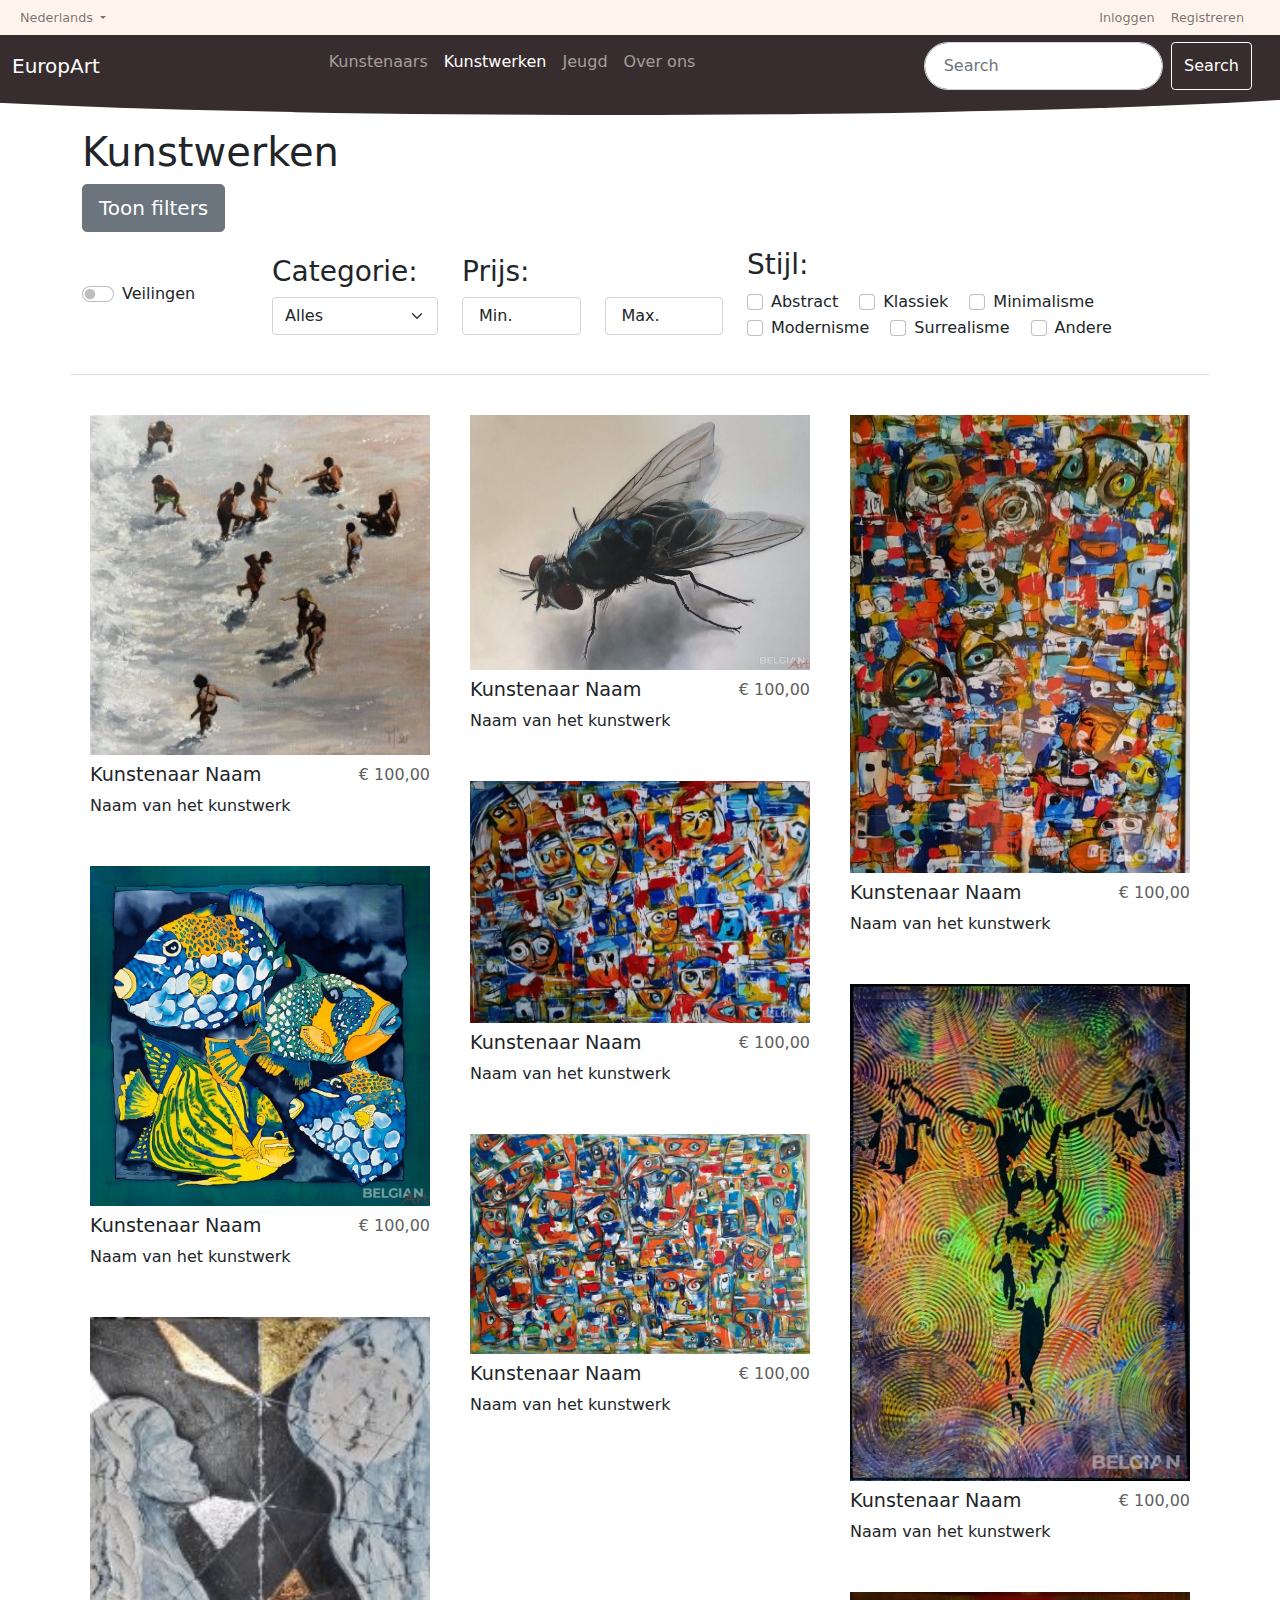
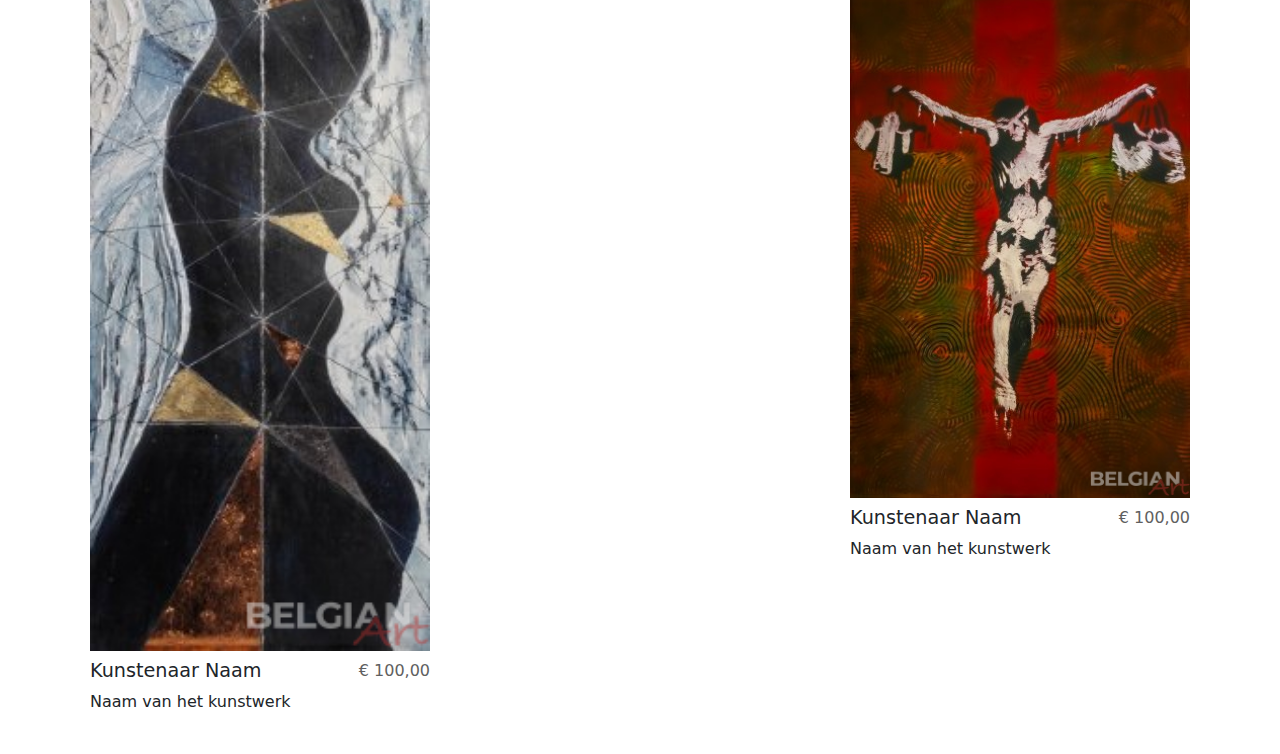
<file: mockupHtml/index.html>
<!DOCTYPE html>
<html lang="en">
<head>
    <meta charset="UTF-8">
    <meta name="viewport" content="width=device-width, initial-scale=1.0">
    <title>HoutKunst</title>
    <link rel="stylesheet" href="css/bootstrap.min.css">
    <link rel="stylesheet" href="css/mystyle.css">
</head>
<body>
    <div class="round-nav fixed-top"></div>
    <nav class="navbar navbar-first navbar-expand navbar-light fixed-top">
        <div class="container-fluid">
            <button class="navbar-toggler" type="button" data-bs-toggle="collapse" data-bs-target="#navbarScroll" aria-controls="navbarScroll" aria-expanded="false" aria-label="Toggle navigation">
                <span class="navbar-toggler-icon"></span>
              </button>
          <div class="collapse navbar-collapse" id="navbarTogglerDemo02">
            <ul class="navbar-nav justify-content-start flex-grow-1 pe-3"">
                <li class="nav-item dropdown">
                    <a class="nav-link dropdown-toggle" href="#" id="navbarScrollingDropdown" role="button" data-bs-toggle="dropdown" aria-expanded="false">
                      Nederlands
                    </a>
                    <ul class="dropdown-menu" aria-labelledby="navbarScrollingDropdown">
                        <li><a class="dropdown-item" href="#">English</a></li>
                    </ul>
                  </li>
            </ul>
            <ul class="navbar-nav justify-content-end flex-grow-1 pe-3"">
                <li class="nav-item">
                  <a class="nav-link" href="inloggen.html">Inloggen</a>
                </li>
                <li class="nav-item">
                  <a class="nav-link" href="registreren.html">Registreren</a>
                </li>
              </ul>
          </div>
        </div>
      </nav>
    <nav class="navbar navbar-second navbar-dark navbar-expand-lg fixed-top">
        <div class="container-fluid">
          <a class="navbar-brand" href="index.html">EuropArt</a>
          <button class="navbar-toggler" type="button" data-bs-toggle="offcanvas" data-bs-target="#offcanvasNavbar" aria-controls="offcanvasNavbar">
            <span class="navbar-toggler-icon"></span>
          </button>
          <div class="offcanvas offcanvas-end" tabindex="-1" id="offcanvasNavbar" aria-labelledby="offcanvasNavbarLabel">
            <div class="offcanvas-header">
              <h5 class="offcanvas-title" id="offcanvasNavbarLabel">EuropArt</h5>
              <button type="button" class="btn-close text-reset" data-bs-dismiss="offcanvas" aria-label="Close"></button>
            </div>
            <div class="offcanvas-body">
              <ul class="navbar-nav justify-content-center flex-grow-1 pe-3">
                <li class="nav-item">
                  <a class="nav-link" aria-current="page" href="kunstenaars.html">Kunstenaars</a>
                </li>
                <li class="nav-item">
                  <a class="nav-link active" href="index.html">Kunstwerken</a>
                </li>
                <li class="nav-item">
                    <a class="nav-link" href="#">Jeugd</a>
                </li>
                <li class="nav-item">
                    <a class="nav-link" href="#">Over ons</a>
                </li>
              </ul>
              <ul class="navbar-nav justify-content-end pe-3">
                <form class="d-flex">
                    <input class="form-control me-2" type="search" placeholder="Search" aria-label="Search">
                    <button class="btn btn-outline-white" type="submit">Search</button>
                  </form>
              </ul>
            </div>
          </div>
        </div>
      </nav>
      <div class="container-lg content">
        <h1>Kunstwerken</h1>
        <button type="button" class="btn btn-secondary btn-lg" data-bs-toggle="button" autocomplete="off">Toon filters</button>
        <div class="filters row show align-items-center">
            <div class="col-2">
                <div class="form-check form-switch">
                    <input class="form-check-input" type="checkbox" id="flexSwitchCheckDefault">
                    <label class="form-check-label" for="flexSwitchCheckDefault">Veilingen</label>
                </div>
            </div>
            <div class="col-2">
                <h3>Categorie:</h3>
                <select class="form-select" aria-label="Default select example">
                    <option selected>Alles</option>
                    <option value="1">Collage</option>
                    <option value="2">Fotografie</option>
                    <option value="3">Schilderijen</option>
                    <option value="4">Sculpturen</option>
                    <option value="5">Tekeningen</option>
                    <option value="6">Andere</option>
                  </select>
            </div>
            <div class="col-3">
                <h3>Prijs:</h3>
                <div class="row">
                    <div class="form-floating col-6">
                        <input type="number" class="form-control" id="floatingInput" placeholder="0">
                        <label for="floatingInput">Min.</label>
                    </div>
                    <div class="form-floating col-6">
                        <input type="number" class="form-control" id="floatingInput" placeholder="0">
                        <label for="floatingInput">Max.</label>
                    </div>
                </div>
            </div>
            <div class="col-5">
                <h3>Stijl:</h3>
                <div class="form-check form-check-inline">
                    <input class="form-check-input" type="checkbox" id="inlineCheckbox1" value="option1">
                    <label class="form-check-label" for="inlineCheckbox1">Abstract</label>
                </div>
                <div class="form-check form-check-inline">
                    <input class="form-check-input" type="checkbox" id="inlineCheckbox1" value="option1">
                    <label class="form-check-label" for="inlineCheckbox1">Klassiek</label>
                </div>
                <div class="form-check form-check-inline">
                    <input class="form-check-input" type="checkbox" id="inlineCheckbox1" value="option1">
                    <label class="form-check-label" for="inlineCheckbox1">Minimalisme</label>
                </div>
                <div class="form-check form-check-inline">
                    <input class="form-check-input" type="checkbox" id="inlineCheckbox1" value="option1">
                    <label class="form-check-label" for="inlineCheckbox1">Modernisme</label>
                </div>
                <div class="form-check form-check-inline">
                    <input class="form-check-input" type="checkbox" id="inlineCheckbox1" value="option1">
                    <label class="form-check-label" for="inlineCheckbox1">Surrealisme</label>
                </div>
                <div class="form-check form-check-inline">
                    <input class="form-check-input" type="checkbox" id="inlineCheckbox1" value="option1">
                    <label class="form-check-label" for="inlineCheckbox1">Andere</label>
                </div>
            </div>
        </div>
        <div class="row">
            <div class="col-12">
                <div class="row">
                    <div class="col-4">
                        <div class="badge-kunstwerk">
                            <img src="images/img_x300_615b0f51057766-33663549-37540512.jpg">
                            <div class="k-p">
                                <h2 class="kunstenaar">Kunstenaar Naam</h2>
                                <span class="prijs">&euro; 100,00</span>
                            </div>
                            <span class="naam">Naam van het kunstwerk</span>
                        </div>
                        <div class="badge-kunstwerk">
                            <img src="images/img_x500_615acf2b92d903-60438090-38681861.jpg">
                            <div class="k-p">
                                <h2 class="kunstenaar">Kunstenaar Naam</h2>
                                <span class="prijs">&euro; 100,00</span>
                            </div>
                            <span class="naam">Naam van het kunstwerk</span>
                        </div>
                        <div class="badge-kunstwerk">
                            <img src="images/img_x500_615ad37c59a247-12819984-77357969.jpg">
                            <div class="k-p">
                                <h2 class="kunstenaar">Kunstenaar Naam</h2>
                                <span class="prijs">&euro; 100,00</span>
                            </div>
                            <span class="naam">Naam van het kunstwerk</span>
                        </div>
                    </div>
                    <div class="col-4">
                        <div class="badge-kunstwerk">
                            <img src="images/img_x500_615ad73aa4ac97-98988702-54431046.jpg">
                            <div class="k-p">
                                <h2 class="kunstenaar">Kunstenaar Naam</h2>
                                <span class="prijs">&euro; 100,00</span>
                            </div>
                            <span class="naam">Naam van het kunstwerk</span>
                        </div>
                        <div class="badge-kunstwerk">
                            <img src="images/img_x500_615ae48c24e8a6-82989812-14129064.jpg">
                            <div class="k-p">
                                <h2 class="kunstenaar">Kunstenaar Naam</h2>
                                <span class="prijs">&euro; 100,00</span>
                            </div>
                            <span class="naam">Naam van het kunstwerk</span>
                        </div>
                        <div class="badge-kunstwerk">
                            <img src="images/img_x500_615b07b9cabd90-76251995-81189846.jpg">
                            <div class="k-p">
                                <h2 class="kunstenaar">Kunstenaar Naam</h2>
                                <span class="prijs">&euro; 100,00</span>
                            </div>
                            <span class="naam">Naam van het kunstwerk</span>
                        </div>
                    </div>
                    <div class="col-4">
                        <div class="badge-kunstwerk">
                            <img src="images/img_x500_all-about-eyes-2793_leen-clybouw_615af0b48ee345-48747612-75977376.jpg">
                            <div class="k-p">
                                <h2 class="kunstenaar">Kunstenaar Naam</h2>
                                <span class="prijs">&euro; 100,00</span>
                            </div>
                            <span class="naam">Naam van het kunstwerk</span>
                        </div>
                        <div class="badge-kunstwerk">
                            <img src="images/img_x500_tribute-to-banksy-1-2795_thierry-castiau_615b0a790db624-10910532-10180001.jpg">
                            <div class="k-p">
                                <h2 class="kunstenaar">Kunstenaar Naam</h2>
                                <span class="prijs">&euro; 100,00</span>
                            </div>
                            <span class="naam">Naam van het kunstwerk</span>
                        </div>
                        <div class="badge-kunstwerk">
                            <img src="images/img_x500_tribute-to-banksy-2-2796_thierry-castiau_615b0b5a2e3db1-26845522-69390034.jpg">
                            <div class="k-p">
                                <h2 class="kunstenaar">Kunstenaar Naam</h2>
                                <span class="prijs">&euro; 100,00</span>
                            </div>
                            <span class="naam">Naam van het kunstwerk</span>
                        </div>
                    </div>
                </div>
            </div>
        </div>
    </div>
    <script src="js/jquery.js"></script>
    <script src="js/bootstrap.min.js"></script>
</body>
</html>
</file>
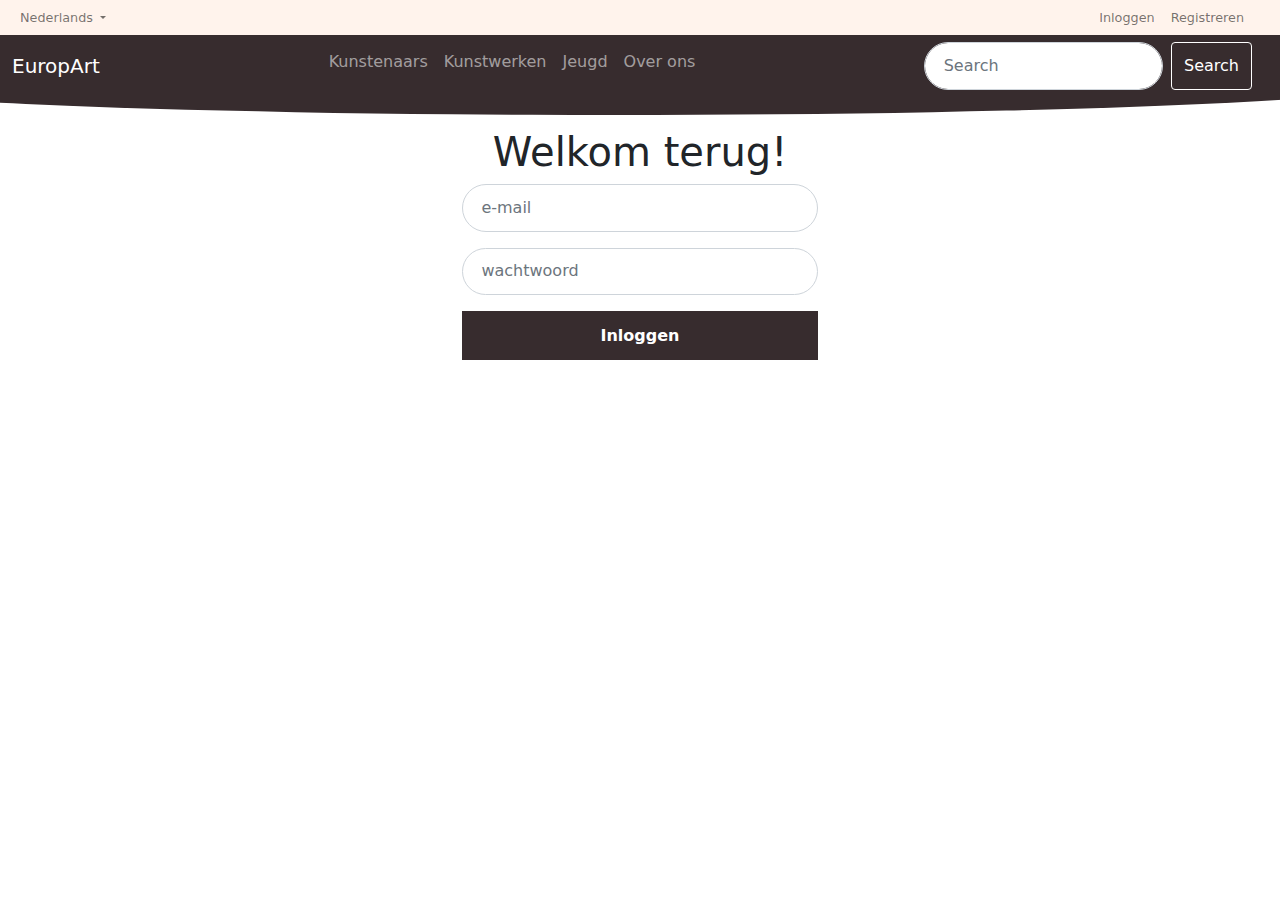
<file: mockupHtml/inloggen.html>
<!DOCTYPE html>
<html lang="en">
<head>
    <meta charset="UTF-8">
    <meta name="viewport" content="width=device-width, initial-scale=1.0">
    <title>Inloggen</title>
    <link rel="stylesheet" href="css/bootstrap.min.css">
    <link rel="stylesheet" href="css/mystyle.css">
</head>
<body>
    <div class="round-nav fixed-top"></div>
    <nav class="navbar navbar-first navbar-expand navbar-light fixed-top">
        <div class="container-fluid">
            <button class="navbar-toggler" type="button" data-bs-toggle="collapse" data-bs-target="#navbarScroll" aria-controls="navbarScroll" aria-expanded="false" aria-label="Toggle navigation">
                <span class="navbar-toggler-icon"></span>
              </button>
          <div class="collapse navbar-collapse" id="navbarTogglerDemo02">
            <ul class="navbar-nav justify-content-start flex-grow-1 pe-3"">
                <li class="nav-item dropdown">
                    <a class="nav-link dropdown-toggle" href="#" id="navbarScrollingDropdown" role="button" data-bs-toggle="dropdown" aria-expanded="false">
                      Nederlands
                    </a>
                    <ul class="dropdown-menu" aria-labelledby="navbarScrollingDropdown">
                        <li><a class="dropdown-item" href="#">English</a></li>
                    </ul>
                  </li>
            </ul>
            <ul class="navbar-nav justify-content-end flex-grow-1 pe-3"">
                <li class="nav-item">
                  <a class="nav-link" href="inloggen.html">Inloggen</a>
                </li>
                <li class="nav-item">
                  <a class="nav-link" href="registreren.html">Registreren</a>
                </li>
              </ul>
          </div>
        </div>
      </nav>
    <nav class="navbar navbar-second navbar-dark navbar-expand-lg fixed-top">
        <div class="container-fluid">
          <a class="navbar-brand" href="index.html">EuropArt</a>
          <button class="navbar-toggler" type="button" data-bs-toggle="offcanvas" data-bs-target="#offcanvasNavbar" aria-controls="offcanvasNavbar">
            <span class="navbar-toggler-icon"></span>
          </button>
          <div class="offcanvas offcanvas-end" tabindex="-1" id="offcanvasNavbar" aria-labelledby="offcanvasNavbarLabel">
            <div class="offcanvas-header">
              <h5 class="offcanvas-title" id="offcanvasNavbarLabel">EuropArt</h5>
              <button type="button" class="btn-close text-reset" data-bs-dismiss="offcanvas" aria-label="Close"></button>
            </div>
            <div class="offcanvas-body">
              <ul class="navbar-nav justify-content-center flex-grow-1 pe-3">
                <li class="nav-item">
                  <a class="nav-link" href="kunstenaars.html">Kunstenaars</a>
                </li>
                <li class="nav-item">
                  <a class="nav-link" href="index.html">Kunstwerken</a>
                </li>
                <li class="nav-item">
                    <a class="nav-link" href="#">Jeugd</a>
                </li>
                <li class="nav-item">
                    <a class="nav-link" href="#">Over ons</a>
                </li>
              </ul>
              <ul class="navbar-nav justify-content-end pe-3">
                <form class="d-flex">
                    <input class="form-control me-2" type="search" placeholder="Search" aria-label="Search">
                    <button class="btn btn-outline-white" type="submit">Search</button>
                  </form>
              </ul>
            </div>
          </div>
        </div>
      </nav>
        <div class="container-lg content">
            <h1 class="text-center">Welkom terug!</h1>
            <div class="row">
                <div class="col-4 offset-4">
                    <form>
                        <div class="mb-3">
                            <input type="email" class="form-control" id="exampleInputEmail1" placeholder="e-mail">
                        </div>
                        <div class="mb-3">
                            <input type="password" class="form-control" id="exampleInputEmail1" placeholder="wachtwoord">
                        </div>
                        <div class="mb-3">
                            <button type="submit" class="btn btn-primary btn-own">Inloggen</button>
                        </div>
                    </form>
                </div>
            </div>
        </div>
    <script src="js/jquery.js"></script>
    <script src="js/bootstrap.min.js"></script>
</body>
</html>
</file>
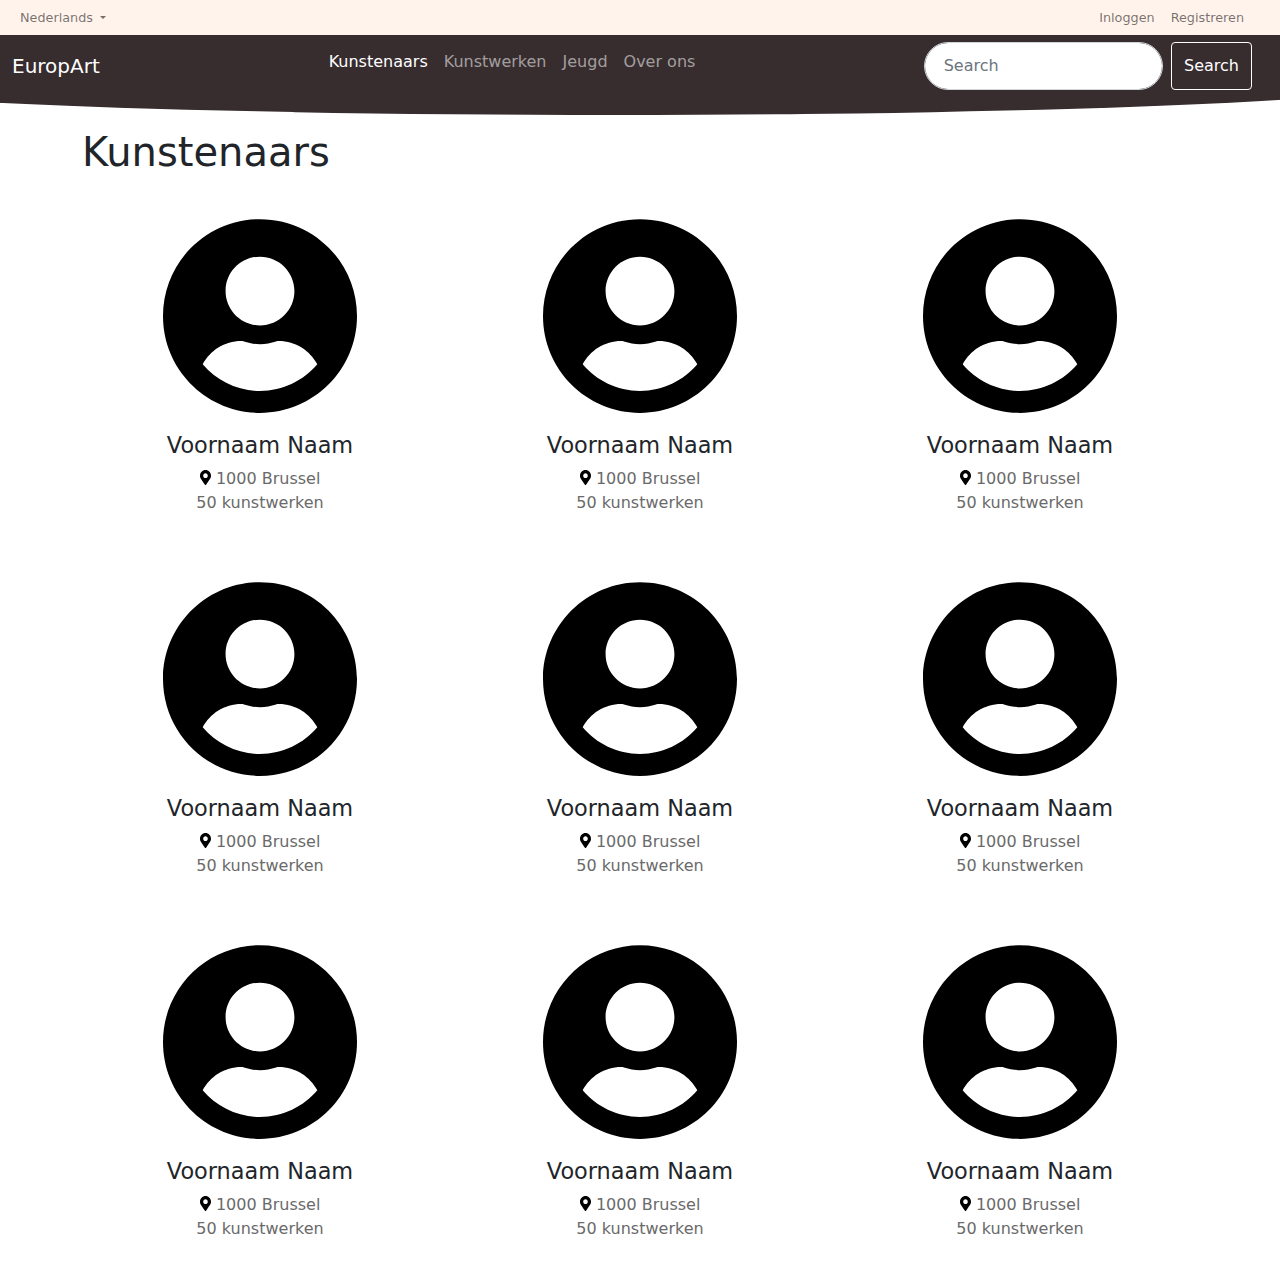
<file: mockupHtml/kunstenaars.html>
<!DOCTYPE html>
<html lang="en">
<head>
    <meta charset="UTF-8">
    <meta name="viewport" content="width=device-width, initial-scale=1.0">
    <title>HoutKunst</title>
    <link rel="stylesheet" href="css/bootstrap.min.css">
    <link rel="stylesheet" href="css/mystyle.css">
</head>
<body>
    <div class="round-nav fixed-top"></div>
    <nav class="navbar navbar-first navbar-expand navbar-light fixed-top">
        <div class="container-fluid">
            <button class="navbar-toggler" type="button" data-bs-toggle="collapse" data-bs-target="#navbarScroll" aria-controls="navbarScroll" aria-expanded="false" aria-label="Toggle navigation">
                <span class="navbar-toggler-icon"></span>
              </button>
          <div class="collapse navbar-collapse" id="navbarTogglerDemo02">
            <ul class="navbar-nav justify-content-start flex-grow-1 pe-3"">
                <li class="nav-item dropdown">
                    <a class="nav-link dropdown-toggle" href="#" id="navbarScrollingDropdown" role="button" data-bs-toggle="dropdown" aria-expanded="false">
                      Nederlands
                    </a>
                    <ul class="dropdown-menu" aria-labelledby="navbarScrollingDropdown">
                        <li><a class="dropdown-item" href="#">English</a></li>
                    </ul>
                  </li>
            </ul>
            <ul class="navbar-nav justify-content-end flex-grow-1 pe-3"">
                <li class="nav-item">
                  <a class="nav-link" href="inloggen.html">Inloggen</a>
                </li>
                <li class="nav-item">
                  <a class="nav-link" href="registreren.html">Registreren</a>
                </li>
              </ul>
          </div>
        </div>
      </nav>
    <nav class="navbar navbar-second navbar-dark navbar-expand-lg fixed-top">
        <div class="container-fluid">
          <a class="navbar-brand" href="index.html">EuropArt</a>
          <button class="navbar-toggler" type="button" data-bs-toggle="offcanvas" data-bs-target="#offcanvasNavbar" aria-controls="offcanvasNavbar">
            <span class="navbar-toggler-icon"></span>
          </button>
          <div class="offcanvas offcanvas-end" tabindex="-1" id="offcanvasNavbar" aria-labelledby="offcanvasNavbarLabel">
            <div class="offcanvas-header">
              <h5 class="offcanvas-title" id="offcanvasNavbarLabel">EuropArt</h5>
              <button type="button" class="btn-close text-reset" data-bs-dismiss="offcanvas" aria-label="Close"></button>
            </div>
            <div class="offcanvas-body">
              <ul class="navbar-nav justify-content-center flex-grow-1 pe-3">
                <li class="nav-item">
                  <a class="nav-link active" aria-current="page" href="kunstenaars.html">Kunstenaars</a>
                </li>
                <li class="nav-item">
                  <a class="nav-link" href="index.html">Kunstwerken</a>
                </li>
                <li class="nav-item">
                    <a class="nav-link" href="#">Jeugd</a>
                </li>
                <li class="nav-item">
                    <a class="nav-link" href="#">Over ons</a>
                </li>
              </ul>
              <ul class="navbar-nav justify-content-end pe-3">
                <form class="d-flex">
                    <input class="form-control me-2" type="search" placeholder="Search" aria-label="Search">
                    <button class="btn btn-outline-white" type="submit">Search</button>
                  </form>
              </ul>
            </div>
          </div>
        </div>
      </nav>
        <div class="container-lg content">
            <h1>Kunstenaars</h1>
            <div class="row">
                <div class="col-4 text-center">
                    <div class="badge-kunstenaars">
                        <div class="profile-pic">
                            <img src="images/profile.svg" />
                        </div>
                        <h2>Voornaam Naam</h2>
                        <span class="locatie"><img src="images/locate.svg" /> 1000 Brussel</span><br />
                        <span class="kunstwerken">50 kunstwerken</span>
                    </div>
                </div>
                <div class="col-4 text-center">
                    <div class="badge-kunstenaars">
                        <div class="profile-pic">
                            <img src="images/profile.svg" />
                        </div>
                        <h2>Voornaam Naam</h2>
                        <span class="locatie"><img src="images/locate.svg" /> 1000 Brussel</span><br />
                        <span class="kunstwerken">50 kunstwerken</span>
                    </div>
                </div>
                <div class="col-4 text-center">
                    <div class="badge-kunstenaars">
                        <div class="profile-pic">
                            <img src="images/profile.svg" />
                        </div>
                        <h2>Voornaam Naam</h2>
                        <span class="locatie"><img src="images/locate.svg" /> 1000 Brussel</span><br />
                        <span class="kunstwerken">50 kunstwerken</span>
                    </div>
                </div>
                <div class="col-4 text-center">
                    <div class="badge-kunstenaars">
                        <div class="profile-pic">
                            <img src="images/profile.svg" />
                        </div>
                        <h2>Voornaam Naam</h2>
                        <span class="locatie"><img src="images/locate.svg" /> 1000 Brussel</span><br />
                        <span class="kunstwerken">50 kunstwerken</span>
                    </div>
                </div>
                <div class="col-4 text-center">
                    <div class="badge-kunstenaars">
                        <div class="profile-pic">
                            <img src="images/profile.svg" />
                        </div>
                        <h2>Voornaam Naam</h2>
                        <span class="locatie"><img src="images/locate.svg" /> 1000 Brussel</span><br />
                        <span class="kunstwerken">50 kunstwerken</span>
                    </div>
                </div>
                <div class="col-4 text-center">
                    <div class="badge-kunstenaars">
                        <div class="profile-pic">
                            <img src="images/profile.svg" />
                        </div>
                        <h2>Voornaam Naam</h2>
                        <span class="locatie"><img src="images/locate.svg" /> 1000 Brussel</span><br />
                        <span class="kunstwerken">50 kunstwerken</span>
                    </div>
                </div>
                <div class="col-4 text-center">
                    <div class="badge-kunstenaars">
                        <div class="profile-pic">
                            <img src="images/profile.svg" />
                        </div>
                        <h2>Voornaam Naam</h2>
                        <span class="locatie"><img src="images/locate.svg" /> 1000 Brussel</span><br />
                        <span class="kunstwerken">50 kunstwerken</span>
                    </div>
                </div>
                <div class="col-4 text-center">
                    <div class="badge-kunstenaars">
                        <div class="profile-pic">
                            <img src="images/profile.svg" />
                        </div>
                        <h2>Voornaam Naam</h2>
                        <span class="locatie"><img src="images/locate.svg" /> 1000 Brussel</span><br />
                        <span class="kunstwerken">50 kunstwerken</span>
                    </div>
                </div>
                <div class="col-4 text-center">
                    <div class="badge-kunstenaars">
                        <div class="profile-pic">
                            <img src="images/profile.svg" />
                        </div>
                        <h2>Voornaam Naam</h2>
                        <span class="locatie"><img src="images/locate.svg" /> 1000 Brussel</span><br />
                        <span class="kunstwerken">50 kunstwerken</span>
                    </div>
                </div>
            </div>
        </div>
    <script src="js/jquery.js"></script>
    <script src="js/bootstrap.min.js"></script>
</body>
</html>
</file>
<file: mockupHtml/css/mystyle.css>
.round-nav {
    content: "";
    display: block;
    width: 130%;
    padding-top: 75px;
    position: fixed;
    background-color: #372c2e;
    z-index: 1000;
    border-radius: 100%;
    top: 40px;
    left: -17%;
}

.navbar-first {
    padding-top:0;
    padding-bottom: 0;
    font-size:0.8rem;
    background-color:#fff3ec;
    z-index:1031;
}

.navbar-second {
    top: 34px;
    /*background-color:#3c231a;*/
    background-color:#372C2E;
}

.dropdown-menu {
    z-index: 9999;
}

.btn-outline-white {
    color:white;
    border-color:white;
}

.btn-outline-white:hover {
    color:black;
    border-color:white;
    background-color:white;
}

.content {
    margin-top:8rem;
}

.badge-kunstwerk {
    width:100%;
    padding: 0.5rem;
    margin-bottom: 2rem;
}

.badge-kunstwerk .k-p {
    position: relative;
}
.badge-kunstwerk .k-p h2 {
    margin-top:0.5rem;
    font-size:1.2rem;
}

.badge-kunstwerk .k-p span.prijs {
    color: #606060;
    position: absolute;
    top: 0;
    right:0;
}

.badge-kunstwerk img {
    max-width: 100%;
    width: 100%;
}

.filters {
    margin-top: 1rem;
    margin-bottom: 2rem;
    border-bottom: 1px solid #dfdfdf;
    padding-bottom: 2rem;
    display: none;
}

.filters.show {
    display:flex;
}

.filters .form-floating>label {
    padding: 0.4rem 1.75rem;
}

.filters .form-floating>.form-control {
    height: calc(2.5rem + -2px);
}

.badge-kunstenaars {
    margin-top: 2rem;
    margin-bottom: 2rem;
}

.badge-kunstenaars .profile-pic {
    height: 200px;
    border-radius: 100%;
    width: 200px;
    min-width: 100px;
    min-height: 100px;
    max-height: 200px;
    max-width: 200px;
    margin: auto;
}

.badge-kunstenaars .profile-pic img {
    max-width:100%;
    max-height: 100%;
}

.badge-kunstenaars h2 {
    font-size: 1.4rem;
    margin-top: 1rem;
}

.badge-kunstenaars span.locatie, .badge-kunstenaars span.kunstwerken {
    color: #6a6a6a;
}

.badge-kunstenaars span.locatie img{
    max-height: 15px;
    transform: translateY(-2px);
}

form input.form-control {
    padding: 0.675rem 1.15rem;
    border-radius: 25px;
}

form .btn-own {
    width: 100%;
    border:none;
    padding: .775rem .75rem;
    background-color: #372C2E;
    font-weight: 600;
    border-radius: 0;
}

form .btn-own:hover {
    background-color: #3d3537;
}
</file>
